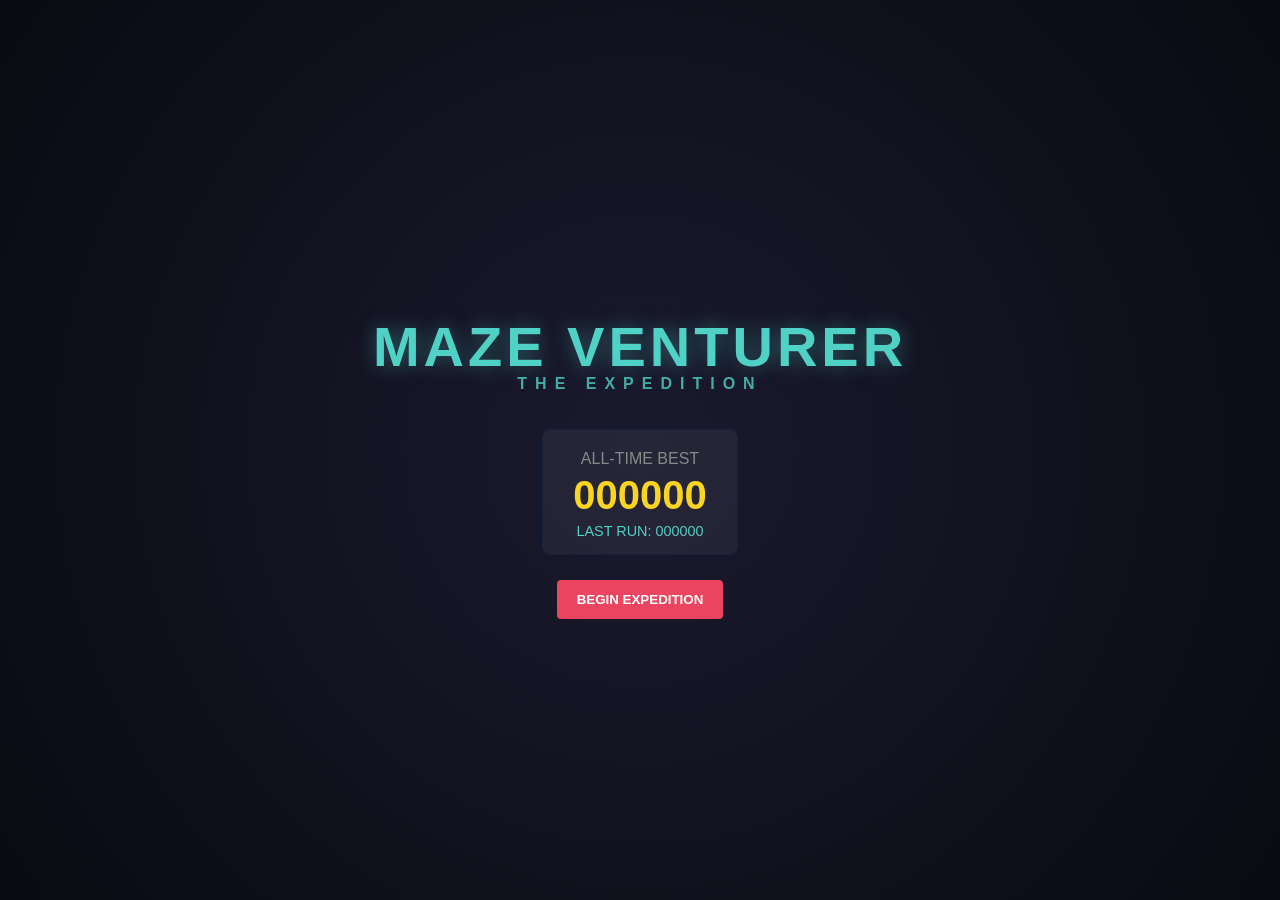
<file: index.html>
<!DOCTYPE html>
<html lang="en">
<head>
    <meta charset="UTF-8">
    <meta name="viewport" content="width=device-width, initial-scale=1.0">
    <title>Maze Venturer: The Expedition</title>
    <link rel="stylesheet" href="style.css">
</head>
<body>

    <div id="homeScreen" class="screen">
        <h1 style="letter-spacing: 4px;">MAZE VENTURER</h1>
        <p style="color: #4fd1c5; margin-top: -15px; letter-spacing: 8px; font-weight: bold; opacity: 0.8;">THE EXPEDITION</p>
        
        <div style="background: rgba(255,255,255,0.05); padding: 15px 30px; border-radius: 8px; margin: 20px; border: 1px solid #16213e;">
            <p style="margin: 5px 0; color: #888;">ALL-TIME BEST</p>
            <h2 id="bestScoreText" style="margin: 0; font-size: 2.5em; color: #f9d423;">000000</h2>
            <div id="lastRunDisplay" style="color: #4fd1c5; font-size: 0.9em; margin-top: 5px;">LAST RUN: 000000</div>
        </div>

        <div style="display: flex; gap: 10px;">
            <button onclick="startNewGame()">BEGIN EXPEDITION</button>
            <button id="continueBtn" class="btn-secondary" onclick="continueGame()" style="display: none;">RESUME RUN</button>
        </div>
    </div>

    <script>
        window.onload = () => {
            // Update Best Score
            const best = localStorage.getItem('maze_venturer_best') || 0;
            document.getElementById('bestScoreText').innerText = best.toString().padStart(6, '0');
            
            // Update Last Run Score
            const last = localStorage.getItem('maze_venturer_last') || 0;
            document.getElementById('lastRunDisplay').innerText = `LAST RUN: ${last.toString().padStart(6, '0')}`;
            
            // Check for saved game
            const saved = localStorage.getItem('maze_venturer_save');
            if (saved) {
                document.getElementById('continueBtn').style.display = 'block';
            }
        };

        function startNewGame() {
            localStorage.setItem('maze_action', 'new');
            window.location.href = 'gameplay.html';
        }

        function continueGame() {
            localStorage.setItem('maze_action', 'continue');
            window.location.href = 'gameplay.html';
        }
    </script>
</body>
</html>
</file>
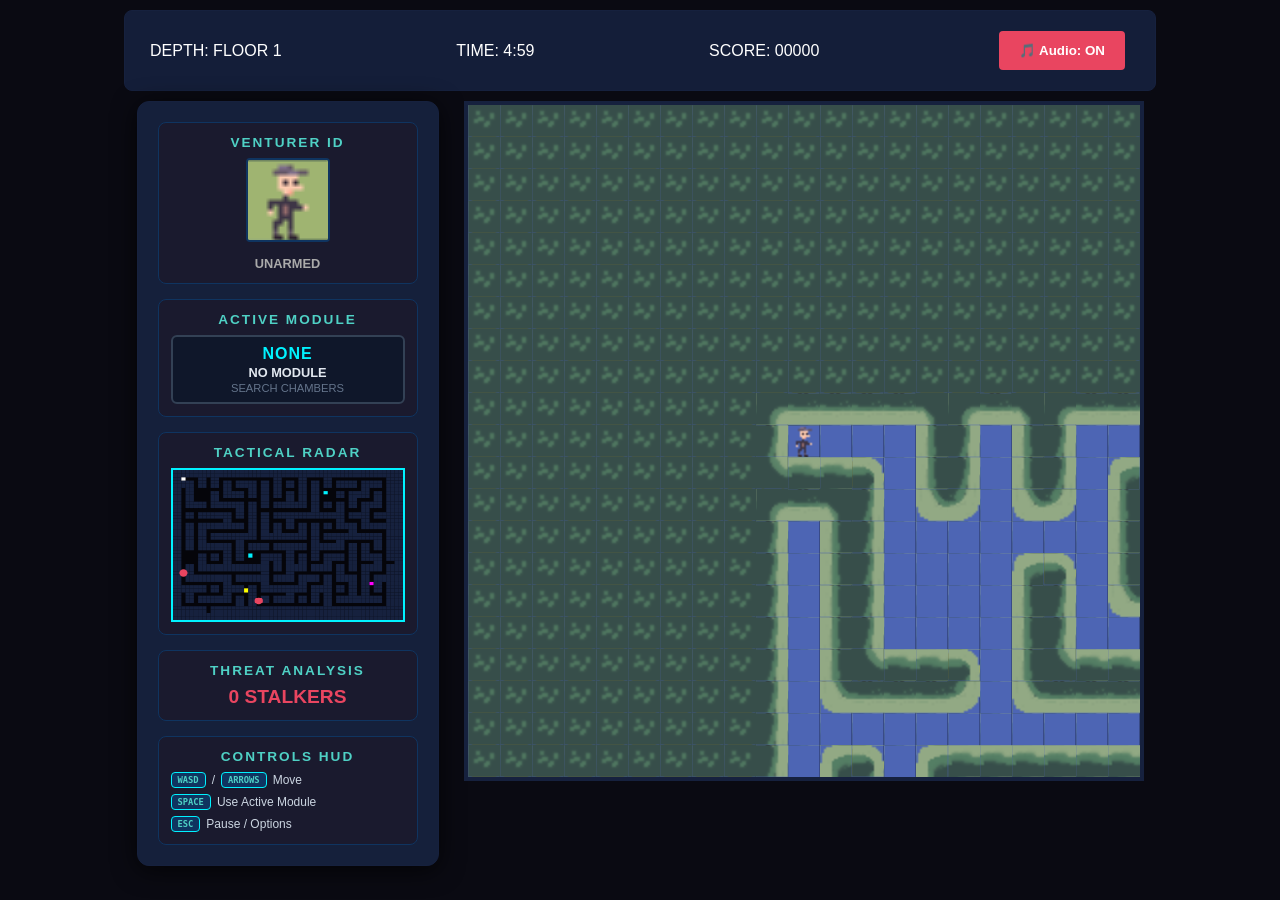
<file: gameplay.html>
<!DOCTYPE html>
<html lang="en">
<head>
    <meta charset="UTF-8">
    <title>In-Game | Maze Venturer</title>
    <link rel="stylesheet" href="style.css">
</head>
<body>
    <div id="pauseOverlay">
        <div class="pause-card">
            <h1 style="font-size: 2.5em; margin-top: 0; color: #f9d423;">PAUSED</h1>
            <div class="volume-control">
                <label for="volumeSlider">AUDIO VOLUME</label>
                <input type="range" id="volumeSlider" min="0" max="1" step="0.1" value="0.5" oninput="updateVolume(this.value)">
            </div>
            <button onclick="togglePause()" style="width: 100%;">RESUME</button>
            <button class="btn-secondary" onclick="saveAndExit()" style="width: 100%; margin-top:10px;">SAVE & EXIT</button>
            <button class="btn-secondary" onclick="goToMenu()" style="width: 100%; background: #450a0a; margin-top:10px;">ABANDON RUN</button>
        </div>
    </div>

    <div id="winOverlay" class="screen" style="display: none;">
        <h1 style="color: #4fd1c5; font-size: 3em;">AREA SECURED</h1>
        <p id="scoreBreakdown" style="font-size: 1.2em; line-height: 1.6;"></p>
        <div style="margin-top: 20px;">
            <button onclick="nextLevel()">DESCEND FURTHER</button>
            <button class="btn-secondary" onclick="saveAndExit()">SAVE & RETREAT</button>
        </div>
    </div>

    <div id="deathOverlay" class="screen" style="display: none;">
        <h1 style="color: #e94560; font-size: 3em;">EXPEDITION FAILED</h1>
        <p style="color: #aaa;">You were cornered in the depths.</p>
        <button onclick="goToMenu()">RETURN TO BASE</button>
    </div>

    <div id="game-interface">
        <div class="ui-top">
            <div id="levelDisplay">DEPTH: FLOOR 1</div>
            <div id="timerDisplay">TIME: 05:00</div>
            <div id="scoreDisplay">SCORE: 00000</div>
            <button id="muteBtn" onclick="toggleMute()">🎵 Audio: ON</button>
        </div>

        <div id="game-container">
            <div class="side-panel">
                <div class="panel-section">
                    <div class="section-label">VENTURER ID</div>
                    <canvas id="playerIconCanvas" width="80" height="80"></canvas>
                    <div id="keyStatus" style="font-size: 0.8em; margin-top: 10px; color: #aaa; font-weight: bold;">UNARMED</div>
                </div>

                <div class="panel-section">
                    <div class="section-label">ACTIVE MODULE</div>
                    <div id="skillCard" class="skill-card empty">
                        <div id="skillIcon" class="skill-icon">NONE</div>
                        <div id="skillName" class="skill-title">NO MODULE</div>
                        <div id="skillPrompt" class="skill-subtext">SEARCH CHAMBERS</div>
                        <div id="skillCooldown" class="cooldown-bar"></div>
                    </div>
                </div>

                <div class="panel-section">
                    <div class="section-label">TACTICAL RADAR</div>
                    <canvas id="minimap" width="230" height="180"></canvas>
                </div>
                
                <div class="panel-section">
                    <div class="section-label">THREAT ANALYSIS</div>
                    <div id="threatDisplay" style="font-size: 1.2em; color: #e94560; font-weight: bold;">0 STALKERS</div>
                </div>

                <!-- CONTROLS & KEYBINDS HUD -->
                <div class="panel-section">
                    <div class="section-label">CONTROLS HUD</div>
                    <div class="controls-list">
                        <div class="control-row"><span class="key-badge">WASD</span> / <span class="key-badge">ARROWS</span> Move</div>
                        <div class="control-row"><span class="key-badge">SPACE</span> Use Active Module</div>
                        <div class="control-row"><span class="key-badge">ESC</span> Pause / Options</div>
                    </div>
                </div>
            </div>

            <div style="position: relative;">
                <div id="lighting-layer"></div>
                <canvas id="gameCanvas"></canvas>
            </div>
        </div>
    </div>

    <script src="game.js"></script>
</body>
</html>
</file>
<file: style.css>
body { 
    background: #0a0a12; color: white; font-family: 'Segoe UI', sans-serif; 
    display: flex; flex-direction: column; align-items: center; margin: 0; overflow: hidden; 
}

/* Screen Overlays */
.screen {
    position: fixed; top: 0; left: 0; width: 100%; height: 100%;
    background: radial-gradient(circle, #1a1a2e 0%, #0a0a12 100%);
    display: flex; flex-direction: column; justify-content: center;
    align-items: center; z-index: 20; text-align: center;
}

/* UI Elements */
#game-interface { display: flex; flex-direction: column; align-items: center; }
#game-container { position: relative; margin-top: 10px; display: flex; gap: 25px; align-items: flex-start; }

.side-panel {
    display: flex; flex-direction: column; gap: 15px;
    background: rgba(22, 33, 62, 0.95); padding: 20px;
    border-radius: 12px; border: 1px solid #16213e; 
    width: 260px; box-shadow: 0 4px 25px rgba(0,0,0,0.7);
}

.panel-section {
    text-align: center; background: #1a1a2e; padding: 12px;
    border: 1px solid #0f3460; border-radius: 8px;
}

.section-label { font-size: 0.85em; color: #4fd1c5; letter-spacing: 2px; margin-bottom: 8px; font-weight: bold; }

#playerIconCanvas {
    background: #9fb471; image-rendering: pixelated;
    border: 2px solid #0f3460; border-radius: 4px;
}

#minimap { 
    width: 230px; height: 150px; background: #05050a; 
    border: 2px solid #00f2ff; image-rendering: pixelated; 
    display: block; box-shadow: inset 0 0 15px rgba(0, 242, 255, 0.2);
}

canvas#gameCanvas { border: 4px solid #16213e; background-color: #000; image-rendering: pixelated; }

.ui-top { 
    margin-top: 10px; background: rgba(22, 33, 62, 0.9); padding: 15px 25px; 
    border-radius: 8px; border: 1px solid #16213e; width: 980px; 
    display: flex; justify-content: space-between; align-items: center;
}

button {
    padding: 12px 20px; cursor: pointer; background: #e94560; color: white; 
    border: none; border-radius: 4px; font-weight: bold; transition: 0.2s; margin: 5px;
}
button:hover { background: #ff5d78; transform: scale(1.05); }
.btn-secondary { background: #0f3460; }

h1 { font-size: 3.5em; margin-bottom: 0.2em; color: #4fd1c5; text-shadow: 0 0 20px rgba(79, 209, 197, 0.4); }
.stat-value { font-family: 'Courier New', monospace; font-size: 1.4em; color: #f9d423; }

/* PAUSE MENU OVERLAY */
#pauseOverlay {
    position: fixed; top: 0; left: 0; width: 100%; height: 100%;
    background: rgba(10, 10, 18, 0.85);
    backdrop-filter: blur(8px);
    display: none; flex-direction: column; justify-content: center;
    align-items: center; z-index: 30;
}

.pause-card {
    background: #16213e; padding: 40px; border-radius: 15px;
    border: 2px solid #4fd1c5; text-align: center; width: 320px;
    box-shadow: 0 0 30px rgba(79, 209, 197, 0.2);
}

.volume-control {
    margin: 25px 0; text-align: left;
}

.volume-control label {
    display: block; font-size: 0.9em; color: #4fd1c5; margin-bottom: 10px;
}

input[type=range] {
    width: 100%; cursor: pointer; accent-color: #e94560;
}

/* HAZARD STYLING */
.hazard-alert {
    color: #ff0033;
    animation: blink 0.5s infinite;
}
@keyframes blink { 0% { opacity: 1; } 50% { opacity: 0.3; } 100% { opacity: 1; } }

/* SKILL HUD STYLES */
.skill-card {
    position: relative;
    background: #0f172a;
    border: 2px solid #334155;
    border-radius: 6px;
    padding: 8px;
    text-align: center;
    overflow: hidden;
    transition: all 0.3s ease;
}

.skill-card.ready {
    border-color: #00f2ff;
    box-shadow: 0 0 12px rgba(0, 242, 255, 0.3);
}

.skill-card.active {
    border-color: #f9d423;
    box-shadow: 0 0 15px rgba(249, 212, 35, 0.5);
}

.skill-icon {
    font-size: 1em;
    font-weight: bold;
    color: #00f2ff;
    letter-spacing: 1px;
}

.skill-title {
    font-size: 0.8em;
    color: #e2e8f0;
    margin-top: 2px;
    font-weight: 600;
}

.skill-subtext {
    font-size: 0.7em;
    color: #64748b;
    margin-top: 2px;
}

.cooldown-bar {
    position: absolute;
    bottom: 0;
    left: 0;
    height: 4px;
    width: 0%;
    background: #e94560;
    transition: width 0.1s linear;
}

/* CONTROLS HUD STYLES */
.controls-list {
    display: flex;
    flex-direction: column;
    gap: 6px;
    font-size: 0.75em;
    color: #cbd5e1;
    text-align: left;
}

.control-row {
    display: flex;
    align-items: center;
    gap: 6px;
}

.key-badge {
    background: #0f3460;
    color: #4fd1c5;
    border: 1px solid #00f2ff;
    padding: 2px 6px;
    border-radius: 4px;
    font-weight: bold;
    font-family: monospace;
    font-size: 0.9em;
}
</file>
